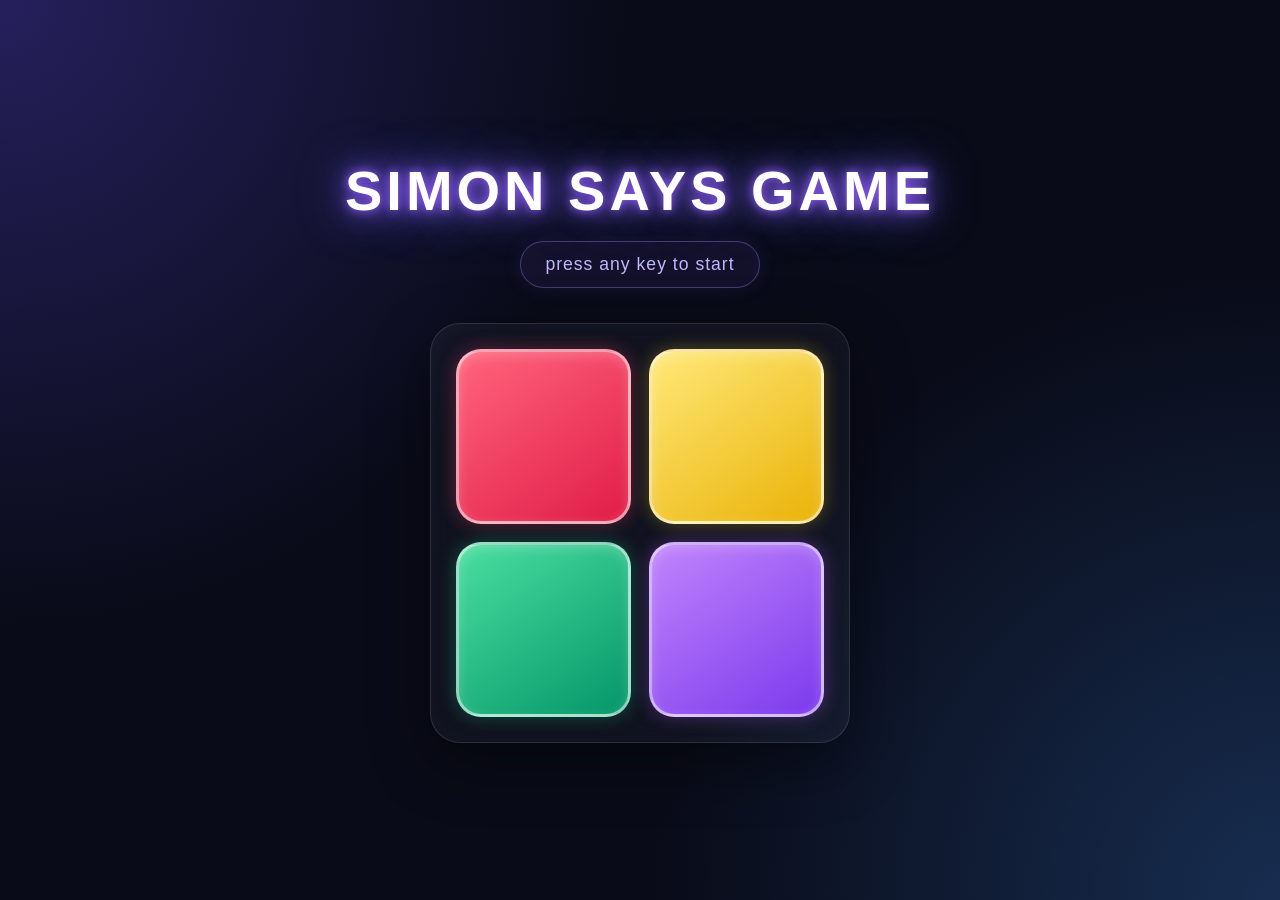
<file: javascript/project.html>
<!DOCTYPE html>
<html lang="en">
<head>
    <meta charset="UTF-8">
    <meta name="viewport" content="width=device-width, initial-scale=1.0">
    <title>Simon Says Game</title>
    <link rel="stylesheet" href="project.css">
</head>
<body>
    <h1>Simon Says Game</h1>
    <h2>press any key to start</h2>
    <div class="btn_container">
        <div class="line_one">
            <div class="btn red" type = "button" id="red"></div>
            <div class="btn yellow" type = "button" id="yellow"></div>
        </div>
        <div class="line_tow">
            <div class="btn green" type = "button" id="green"></div>
            <div class="btn purple" type = "button" id="purple"></div>
        </div>
    </div>
    <script src="project.js"></script>
</body>
</html>
</file>
<file: javascript/project.css>
/* Reset */
* {
    margin: 0;
    padding: 0;
    box-sizing: border-box;
}

body {
    min-height: 100vh;
    display: flex;
    flex-direction: column;
    align-items: center;
    justify-content: center;
    font-family: 'Poppins', sans-serif;
    color: white;
    background:
        radial-gradient(circle at top left, #25205c, transparent 40%),
        radial-gradient(circle at bottom right, #172d50, transparent 40%),
        #090b18;
    overflow-x: hidden;
    padding: 30px 15px;
}

/* Main Heading */
h1 {
    font-family: 'Orbitron', sans-serif;
    font-size: clamp(2rem, 5vw, 3.5rem);
    font-weight: 800;
    text-align: center;
    letter-spacing: 4px;
    text-transform: uppercase;
    color: #ffffff;
    text-shadow:
        0 0 10px #8b5cf6,
        0 0 25px #8b5cf6,
        0 0 50px #6366f1;
    margin-bottom: 18px;
}

/* Level / Instructions */
h2 {
    font-size: 1.1rem;
    font-weight: 400;
    text-align: center;
    letter-spacing: 1px;
    color: #c4b5fd;
    margin-bottom: 35px;
    padding: 12px 24px;
    border: 1px solid rgba(167, 139, 250, 0.35);
    border-radius: 30px;
    background: rgba(139, 92, 246, 0.08);
    box-shadow: 0 0 20px rgba(139, 92, 246, 0.12);
}

/* Game Board */
.btn_container {
    display: flex;
    flex-direction: column;
    align-items: center;
    gap: 18px;
    padding: 25px;
    border: 1px solid rgba(255, 255, 255, 0.12);
    border-radius: 30px;
    background: rgba(255, 255, 255, 0.035);
    box-shadow:
        0 20px 60px rgba(0, 0, 0, 0.45),
        inset 0 0 25px rgba(255, 255, 255, 0.025);
    backdrop-filter: blur(12px);
}

/* Rows */
.line_one,
.line_tow {
    display: flex;
    gap: 18px;
}

/* Common Button Style */
.btn {
    width: clamp(115px, 25vw, 175px);
    height: clamp(115px, 25vw, 175px);
    border-radius: 25px;
    border: 3px solid rgba(255, 255, 255, 0.55);
    cursor: pointer;
    position: relative;
    overflow: hidden;
    transition:
        transform 0.2s ease,
        box-shadow 0.2s ease,
        filter 0.2s ease;
}

/* Shine Effect */
.btn::before {
    content: "";
    position: absolute;
    top: 0;
    left: -120%;
    width: 70%;
    height: 100%;
    background: linear-gradient(
        110deg,
        transparent,
        rgba(255, 255, 255, 0.28),
        transparent
    );
    transform: skewX(-20deg);
    transition: left 0.5s ease;
}

.btn:hover::before {
    left: 150%;
}

/* Individual Colors */
.red {
    background: linear-gradient(145deg, #ff647c, #e11d48);
    box-shadow:
        0 0 18px rgba(244, 63, 94, 0.35),
        inset 0 4px 12px rgba(255, 255, 255, 0.2);
}

.yellow {
    background: linear-gradient(145deg, #ffe878, #eab308);
    box-shadow:
        0 0 18px rgba(250, 204, 21, 0.3),
        inset 0 4px 12px rgba(255, 255, 255, 0.25);
}

.green {
    background: linear-gradient(145deg, #4adea0, #059669);
    box-shadow:
        0 0 18px rgba(16, 185, 129, 0.35),
        inset 0 4px 12px rgba(255, 255, 255, 0.2);
}

.purple {
    background: linear-gradient(145deg, #c084fc, #7c3aed);
    box-shadow:
        0 0 18px rgba(168, 85, 247, 0.35),
        inset 0 4px 12px rgba(255, 255, 255, 0.2);
}

/* Hover Effects */
.btn:hover {
    transform: scale(1.045);
    filter: brightness(1.12);
}

/* Game Sequence Flash */
.flash {
    filter: brightness(1.8) !important;
    transform: scale(1.06);
    box-shadow:
        0 0 25px white,
        0 0 55px white,
        inset 0 0 25px rgba(255, 255, 255, 0.9) !important;
}

/* User Click Flash */
.userflash {
    filter: brightness(1.65) !important;
    transform: scale(0.96);
    box-shadow:
        0 0 20px white,
        inset 0 0 20px rgba(255, 255, 255, 0.8) !important;
}

/* Mobile Responsive */
@media (max-width: 480px) {
    h1 {
        letter-spacing: 2px;
    }

    h2 {
        font-size: 0.9rem;
        margin-bottom: 25px;
    }

    .btn_container {
        gap: 12px;
        padding: 15px;
        border-radius: 22px;
    }

    .line_one,
    .line_tow {
        gap: 12px;
    }

    .btn {
        border-radius: 19px;
        border-width: 2px;
    }
}

/* Keyboard / Accessibility Focus */
.btn:focus-visible {
    outline: 3px solid white;
    outline-offset: 5px;
}
</file>
